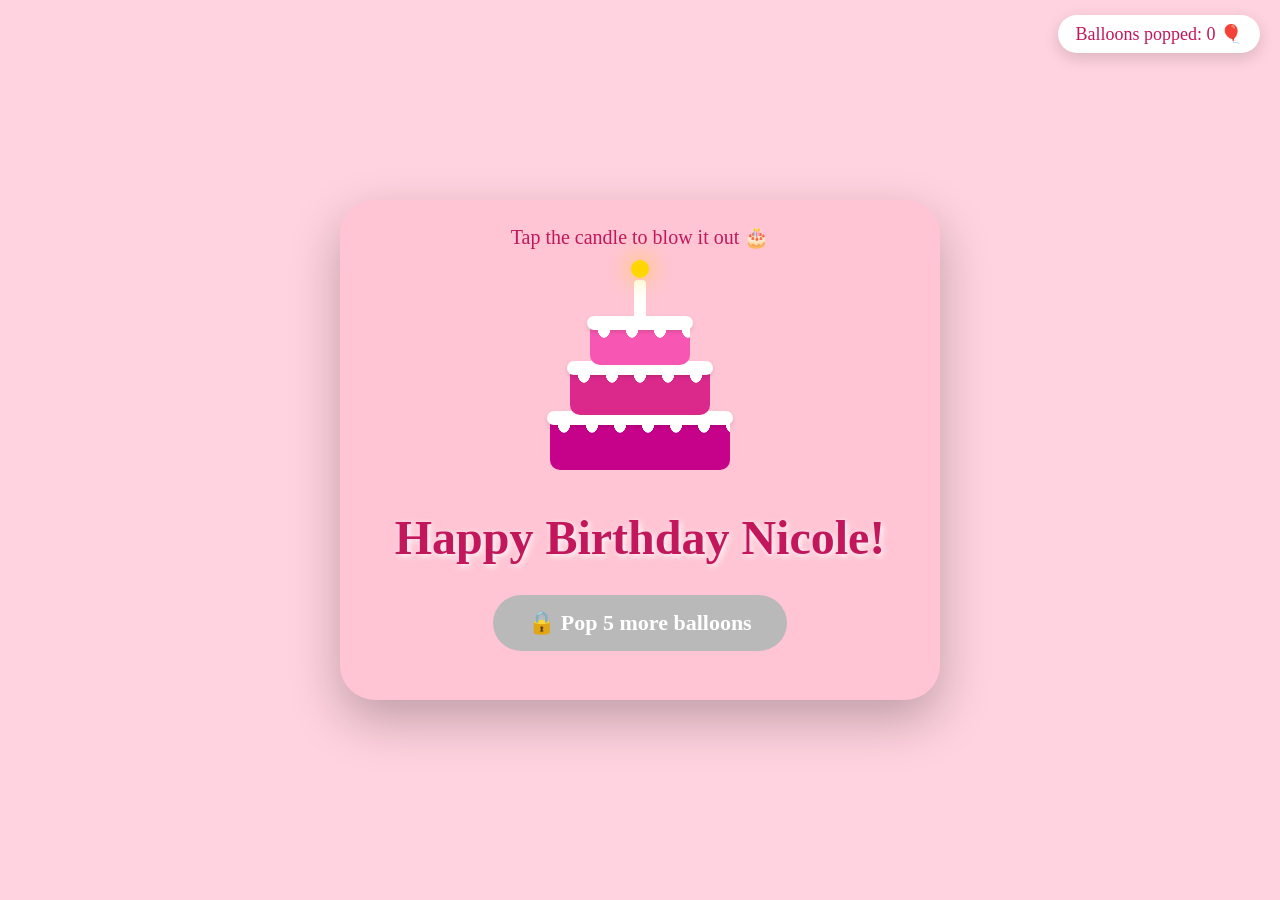
<file: index.html>
<!DOCTYPE html>
<html lang="en">
<head>
    <meta charset="UTF-8">
    <meta name="viewport" content="width=device-width, initial-scale=1.0">
    <title>Happy Birthday</title>

    <link rel="stylesheet" href="style.css">
</head>

<body>

<div class="confetti"></div>
<div class="balloons"></div>

<div class="card">

    <p class="hint">Tap the candle to blow it out 🎂</p>

    <div class="cake">

        <div class="layer bottom"></div>
        <div class="layer middle"></div>
        <div class="layer top"></div>

        <div class="candle"></div>
        <div class="flame"></div>

    </div>

    <h1>Happy Birthday Nicole!</h1>

    <a href="letter.html" class="letter-btn">
        Open My Letter
    </a>

</div>

<script src="script.js"></script>

</body>
</html>
</file>
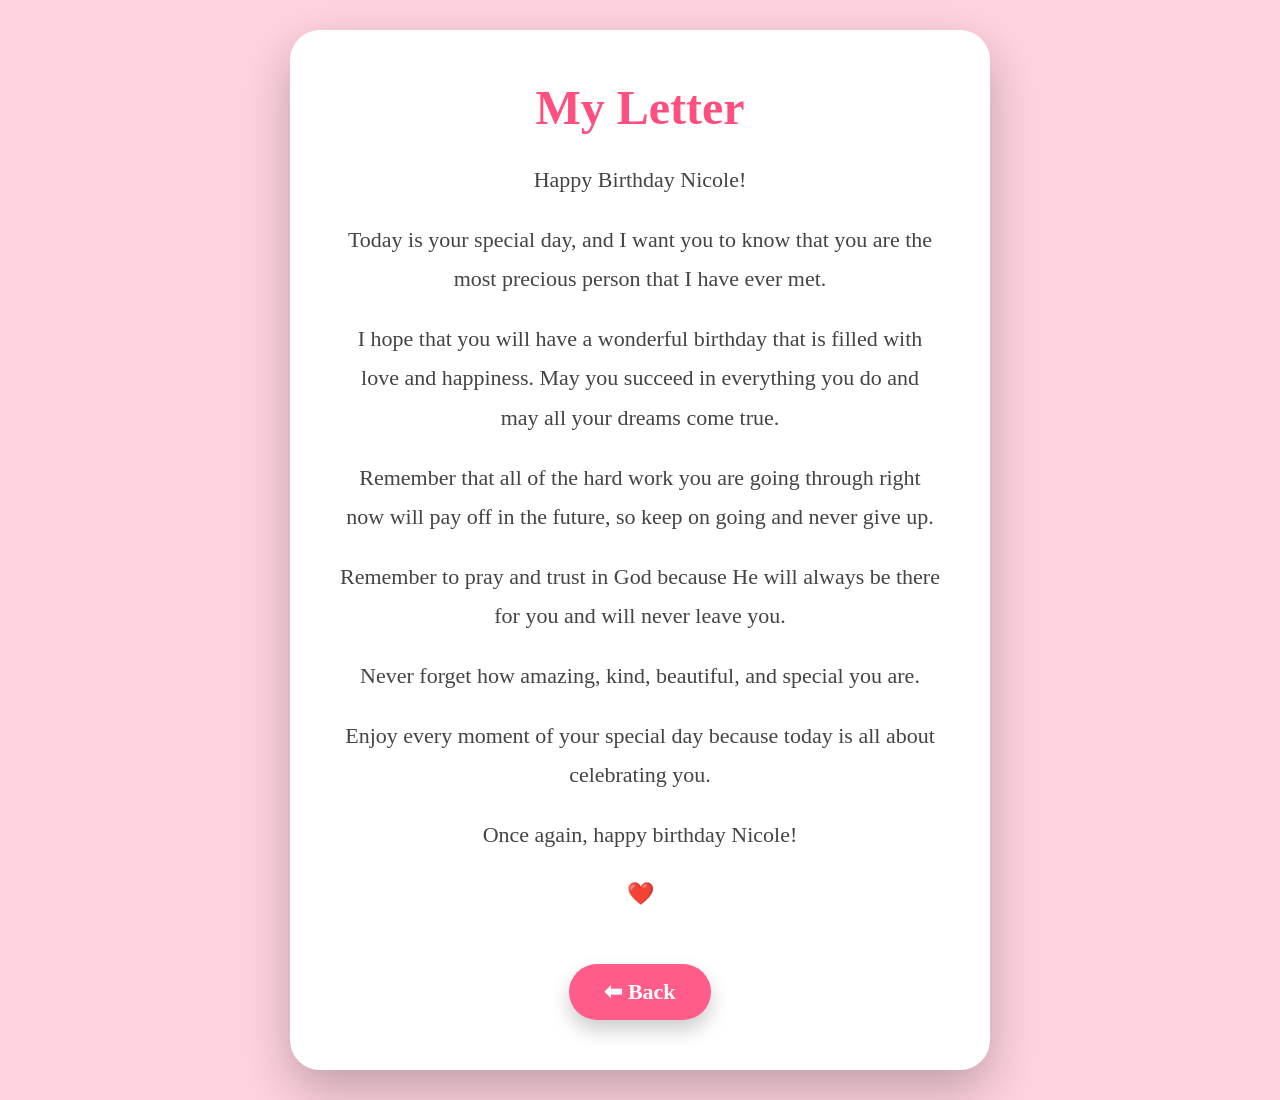
<file: letter.html>
<!DOCTYPE html>
<html lang="en">

<head>
    <meta charset="UTF-8">
    <meta name="viewport" content="width=device-width, initial-scale=1.0">
    <title>My Letter</title>

    <link rel="stylesheet" href="style.css">
</head>

<body class="letter-page">

<div class="letter-card">

    <h1>My Letter</h1>

    <p>Happy Birthday Nicole!</p>

    <p>Today is your special day, and I want you to know that you are the most precious person that I have ever met.</p>

    <p>I hope that you will have a wonderful birthday that is filled with love and happiness. May you succeed in everything you do and may all your dreams come true.</p>

    <p>Remember that all of the hard work you are going through right now will pay off in the future, so keep on going and never give up.</p>

    <p>Remember to pray and trust in God because He will always be there for you and will never leave you.</p>

    <p>Never forget how amazing, kind, beautiful, and special you are.</p>

    <p>Enjoy every moment of your special day because today is all about celebrating you.</p>

    <p>Once again, happy birthday Nicole!</p>

    <p>❤️</p>

    <a href="index.html" class="letter-btn">⬅ Back</a>

</div>

</body>

</html>
</file>
<file: style.css>
*{
    margin:0;
    padding:0;
    box-sizing:border-box;
}

body{
    min-height:100vh;
    display:flex;
    justify-content:center;
    align-items:center;
    background:#ffd3df;
    overflow-x:hidden;
    font-family:cursive;
}

.card{
    width:600px;
    min-height:500px;
    padding:30px 0;
    background:#ffc5d4;
    border-radius:35px;
    display:flex;
    flex-direction:column;
    justify-content:center;
    align-items:center;
    box-shadow:0 20px 50px rgba(0,0,0,.25);
    position:relative;
}

h1{
    margin-top:40px;
    font-size:48px;
    color:#c2185b;
    text-shadow:2px 2px 6px white;
}

.cake{
    position:relative;
    width:220px;
    height:220px;
}

/* Smooth cake animation */

.layer{
    position:absolute;
    left:50%;
    transform:translateX(-50%);
    border-radius:10px;
    opacity:0;
    will-change:transform, opacity;
}

.bottom{
    width:180px;
    height:55px;
    background:#c6028b;
    bottom:0;
    animation:drop .7s cubic-bezier(.34,1.45,.64,1) forwards;
}

.middle{
    width:140px;
    height:50px;
    background:#da298b;
    bottom:55px;
    animation:drop .7s .6s cubic-bezier(.34,1.45,.64,1) forwards;
}

.top{
    width:100px;
    height:45px;
    background:#f757b2;
    bottom:105px;
    animation:drop .7s 1.2s cubic-bezier(.34,1.45,.64,1) forwards;
}

.candle{
    position:absolute;
    width:12px;
    height:40px;
    background:white;
    border-radius:4px;
    left:50%;
    bottom:150px;
    transform:translateX(-50%);
    opacity:0;
    will-change:transform, opacity;
    animation:drop .5s 1.9s cubic-bezier(.34,1.45,.64,1) forwards;
}

.flame{
    position:absolute;
    width:18px;
    height:18px;
    background:gold;
    border-radius:50%;
    left:50%;
    bottom:192px;
    transform:translateX(-50%);
    opacity:0;
    box-shadow:0 0 25px gold;
    animation:light .5s 2.5s ease-out forwards,
              flicker .6s ease-in-out infinite alternate 3s;
}

@keyframes drop{
    0%{
        transform:translate(-50%,-400px);
        opacity:0;
    }
    40%{
        opacity:1;
    }
    100%{
        transform:translate(-50%,0);
        opacity:1;
    }
}

@keyframes light{
    to{
        opacity:1;
    }
}

@keyframes flicker{
    from{
        transform:translateX(-50%) scale(1);
        box-shadow:0 0 20px gold;
    }
    to{
        transform:translateX(-50%) scale(1.15);
        box-shadow:0 0 32px gold;
    }
}

/* Letter Button */

.letter-btn{
    margin-top:30px;
    display:inline-block;
    padding:15px 35px;
    background:#ff5c8a;
    color:white;
    text-decoration:none;
    border-radius:50px;
    font-size:22px;
    font-weight:bold;
    transition:.3s;
    box-shadow:0 10px 20px rgba(0,0,0,.2);
}

.letter-btn:hover{
    transform:scale(1.08);
    background:#ff3f73;
}

/* Letter Page */

.letter-card{
    width:700px;
    max-width:90%;
    background:white;
    padding:50px;
    border-radius:30px;
    text-align:center;
    box-shadow:0 20px 50px rgba(0,0,0,.25);
    animation:fade 1s;
}

.letter-card h1{
    color:#ff4f81;
    margin-top:0;
    margin-bottom:25px;
}

.letter-card p{
    font-size:22px;
    line-height:1.8;
    color:#444;
    margin-bottom:20px;
}

@keyframes fade{
    from{
        opacity:0;
        transform:translateY(40px);
    }
    to{
        opacity:1;
        transform:translateY(0);
    }
}

/* Scrollable letter page */

.letter-page{
    height:auto;
    min-height:100vh;
    overflow-y:auto;
    align-items:flex-start;
    padding:30px 0;
}

.letter-page .letter-card{
    margin:auto;
}

/* Interactive candle */

.cake{
    cursor:pointer;
}

.hint{
    position:absolute;
    top:25px;
    width:100%;
    text-align:center;
    font-size:20px;
    color:#c2185b;
}

.flame.out{
    animation:none;
    opacity:0;
    transition:opacity .3s;
}

.burst{
    position:fixed;
    width:10px;
    height:10px;
    border-radius:2px;
    pointer-events:none;
    animation:burst 1.2s ease-out forwards;
}

@keyframes burst{
    to{
        transform:translate(var(--x), var(--y)) rotate(540deg);
        opacity:0;
    }
}
/* Icing */

.layer::before{
    content:"";
    position:absolute;
    top:-4px;
    left:-3px;
    right:-3px;
    height:14px;
    background:white;
    border-radius:10px;
    box-shadow:0 2px 4px rgba(0,0,0,.12);
}

.layer::after{
    content:"";
    position:absolute;
    top:6px;
    left:0;
    right:0;
    height:16px;
    background-image:radial-gradient(ellipse 7px 12px at 50% 0, white 95%, transparent 100%);
    background-size:28px 100%;
    background-repeat:repeat-x;
}
/* Balloon popping */

.balloon{
    cursor:pointer;
}

.counter{
    position:fixed;
    top:15px;
    right:20px;
    padding:8px 18px;
    background:white;
    color:#c2185b;
    border-radius:30px;
    font-size:18px;
    box-shadow:0 5px 15px rgba(0,0,0,.15);
    z-index:10;
}
/* Locked letter button */

.letter-btn.locked{
    background:#b9b9b9;
    cursor:not-allowed;
    box-shadow:none;
}

.letter-btn.locked:hover{
    transform:none;
    background:#b9b9b9;
}

.letter-btn.shake{
    animation:shake .4s;
}

@keyframes shake{
    0%,100%{ margin-left:0; }
    20%{ margin-left:-10px; }
    40%{ margin-left:10px; }
    60%{ margin-left:-8px; }
    80%{ margin-left:8px; }
}

/* Balloons float in front of the card so she can reach them */

.balloon{
    z-index:5;
}
</file>
